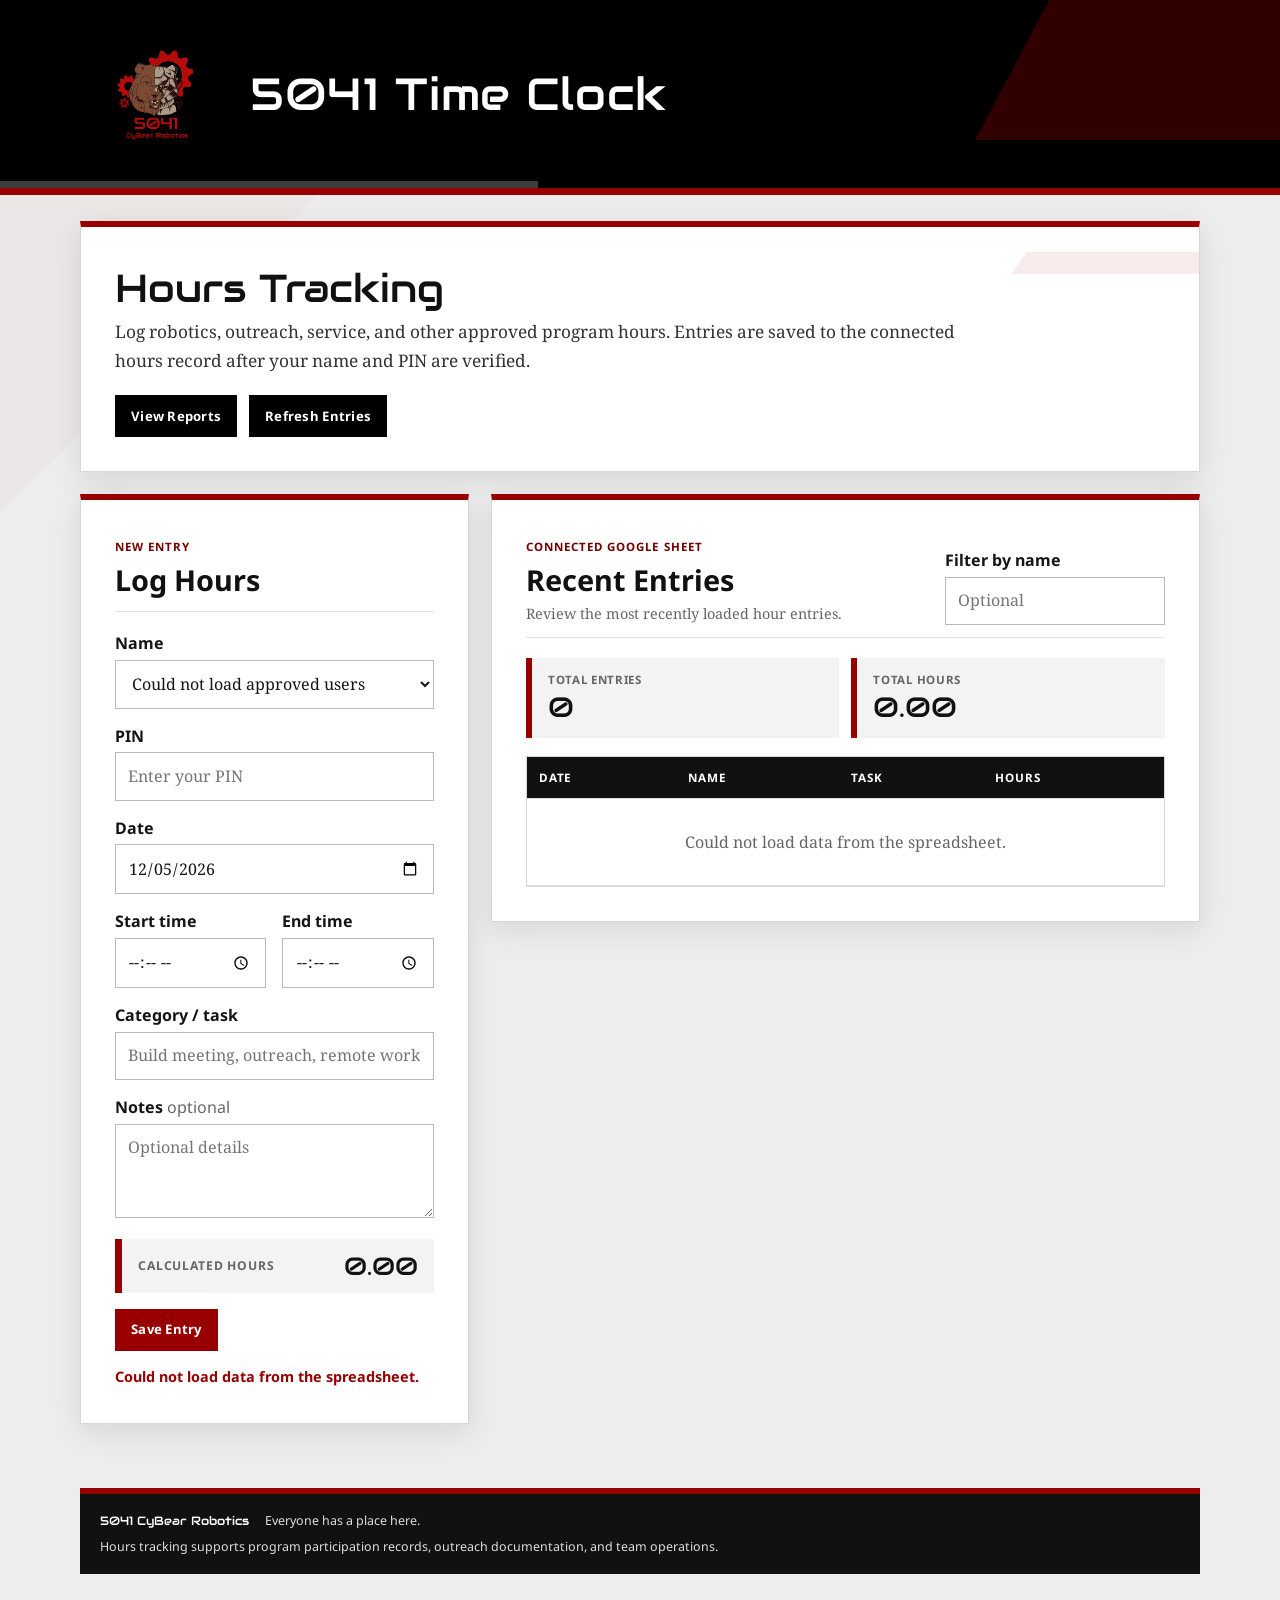
<file: index.html>
<!doctype html>
<html lang="en">
  <head>
    <meta charset="utf-8">
    <meta name="viewport" content="width=device-width, initial-scale=1">
    <meta name="theme-color" content="#980000">
    <title>5041 CyBear Robotics Hours Tracker</title>

    <link rel="preconnect" href="https://fonts.googleapis.com">
    <link rel="preconnect" href="https://fonts.gstatic.com" crossorigin>
    <link href="https://fonts.googleapis.com/css2?family=Audiowide&family=Droid+Sans:wght@400;700&family=Droid+Serif:wght@400;700&display=swap" rel="stylesheet">
    <link rel="stylesheet" href="styles.css">
  </head>

  <body class="hours-standalone">
    <header class="hours-site-header">
      <div class="hours-header-inner">
        <img class="hours-team-logo" src="assets/5041logo.png" alt="5041 CyBear Robotics logo">
        <div class="hours-header-copy">
          <h1>5041 Time Clock</h1>
        </div>
      </div>
      <div class="hours-header-stripe" aria-hidden="true"></div>
    </header>

    <main class="hours-site-main" id="main-content">
      <section class="docs-page-section hours-hero" id="overview">
        <h1 class="docs-page-title">Hours Tracking</h1>
        <p class="docs-lead">
          Log robotics, outreach, service, and other approved program hours. 
          Entries are saved to the connected hours record after your name and PIN are verified.
        </p>

        <div class="hours-page-actions" aria-label="Hours tracker actions">
          <a class="resource-link resource-link-secondary" href="report.html">View Reports</a>
          <button id="refreshBtn" class="resource-button resource-button-secondary" type="button">Refresh Entries</button>
        </div>
      </section>

      <div class="hours-content-grid">
        <section class="docs-page-section resource-section hours-form-section" id="log-hours">
          <div class="resource-section-heading">
            <div>
              <span class="resource-section-kicker">New entry</span>
              <h2>Log Hours</h2>
            </div>
          </div>

          <form id="hoursForm" class="hours-form">
            <label class="hours-field">
              <span>Name</span>
              <select id="personName" name="personName" required>
                <option value="">Loading approved users...</option>
              </select>
            </label>

            <label class="hours-field">
              <span>PIN</span>
              <input id="pin" name="pin" type="password" inputmode="numeric" autocomplete="off" placeholder="Enter your PIN" required>
            </label>

            <label class="hours-field">
              <span>Date</span>
              <input id="workDate" name="workDate" type="date" required>
            </label>

            <div class="hours-field-grid two-col">
              <label class="hours-field">
                <span>Start time</span>
                <input id="startTime" name="startTime" type="time" required>
              </label>

              <label class="hours-field">
                <span>End time</span>
                <input id="endTime" name="endTime" type="time" required>
              </label>
            </div>

            <label class="hours-field">
              <span>Category / task</span>
              <input id="task" name="task" type="text" placeholder="Build meeting, outreach, remote work...">
            </label>

            <label class="hours-field">
              <span>Notes <em>optional</em></span>
              <textarea id="notes" name="notes" rows="3" placeholder="Optional details"></textarea>
            </label>

            <div class="hours-summary-box" aria-live="polite">
              <span>Calculated hours</span>
              <strong id="calculatedHours">0.00</strong>
            </div>

            <div class="hours-form-actions">
              <button type="submit" class="resource-button">Save Entry</button>
            </div>
            <p id="formMessage" class="message" aria-live="polite"></p>
          </form>
        </section>

        <section class="docs-page-section resource-section hours-entries-section" id="recent-entries">
          <div class="resource-section-heading entries-heading">
            <div>
              <span class="resource-section-kicker">Connected Google Sheet</span>
              <h2>Recent Entries</h2>
              <p class="section-note">Review the most recently loaded hour entries.</p>
            </div>

            <label class="hours-field filter-field">
              <span>Filter by name</span>
              <input id="nameFilter" type="text" placeholder="Optional">
            </label>
          </div>

          <div class="hours-stat-grid compact-stats">
            <article>
              <span>Total entries</span>
              <strong id="totalEntries">0</strong>
            </article>
            <article>
              <span>Total hours</span>
              <strong id="totalHours">0.00</strong>
            </article>
          </div>

          <div class="table-wrap">
            <table>
              <thead>
                <tr>
                  <th>Date</th>
                  <th>Name</th>
                  <th>Task</th>
                  <th>Hours</th>
                </tr>
              </thead>
              <tbody id="entriesBody">
                <tr><td colspan="4" class="empty">No entries loaded yet.</td></tr>
              </tbody>
            </table>
          </div>
        </section>
      </div>

      <iframe name="hiddenSubmitFrame" id="hiddenSubmitFrame" title="Hidden form submit target"></iframe>
    </main>

    <footer class="hours-site-footer">
      <div>
        <strong>5041 CyBear Robotics</strong>
        <span>Everyone has a place here.</span>
      </div>
      <p>Hours tracking supports program participation records, outreach documentation, and team operations.</p>
    </footer>

    <script src="config.js"></script>
    <script src="app.js"></script>
  </body>
</html>
</file>
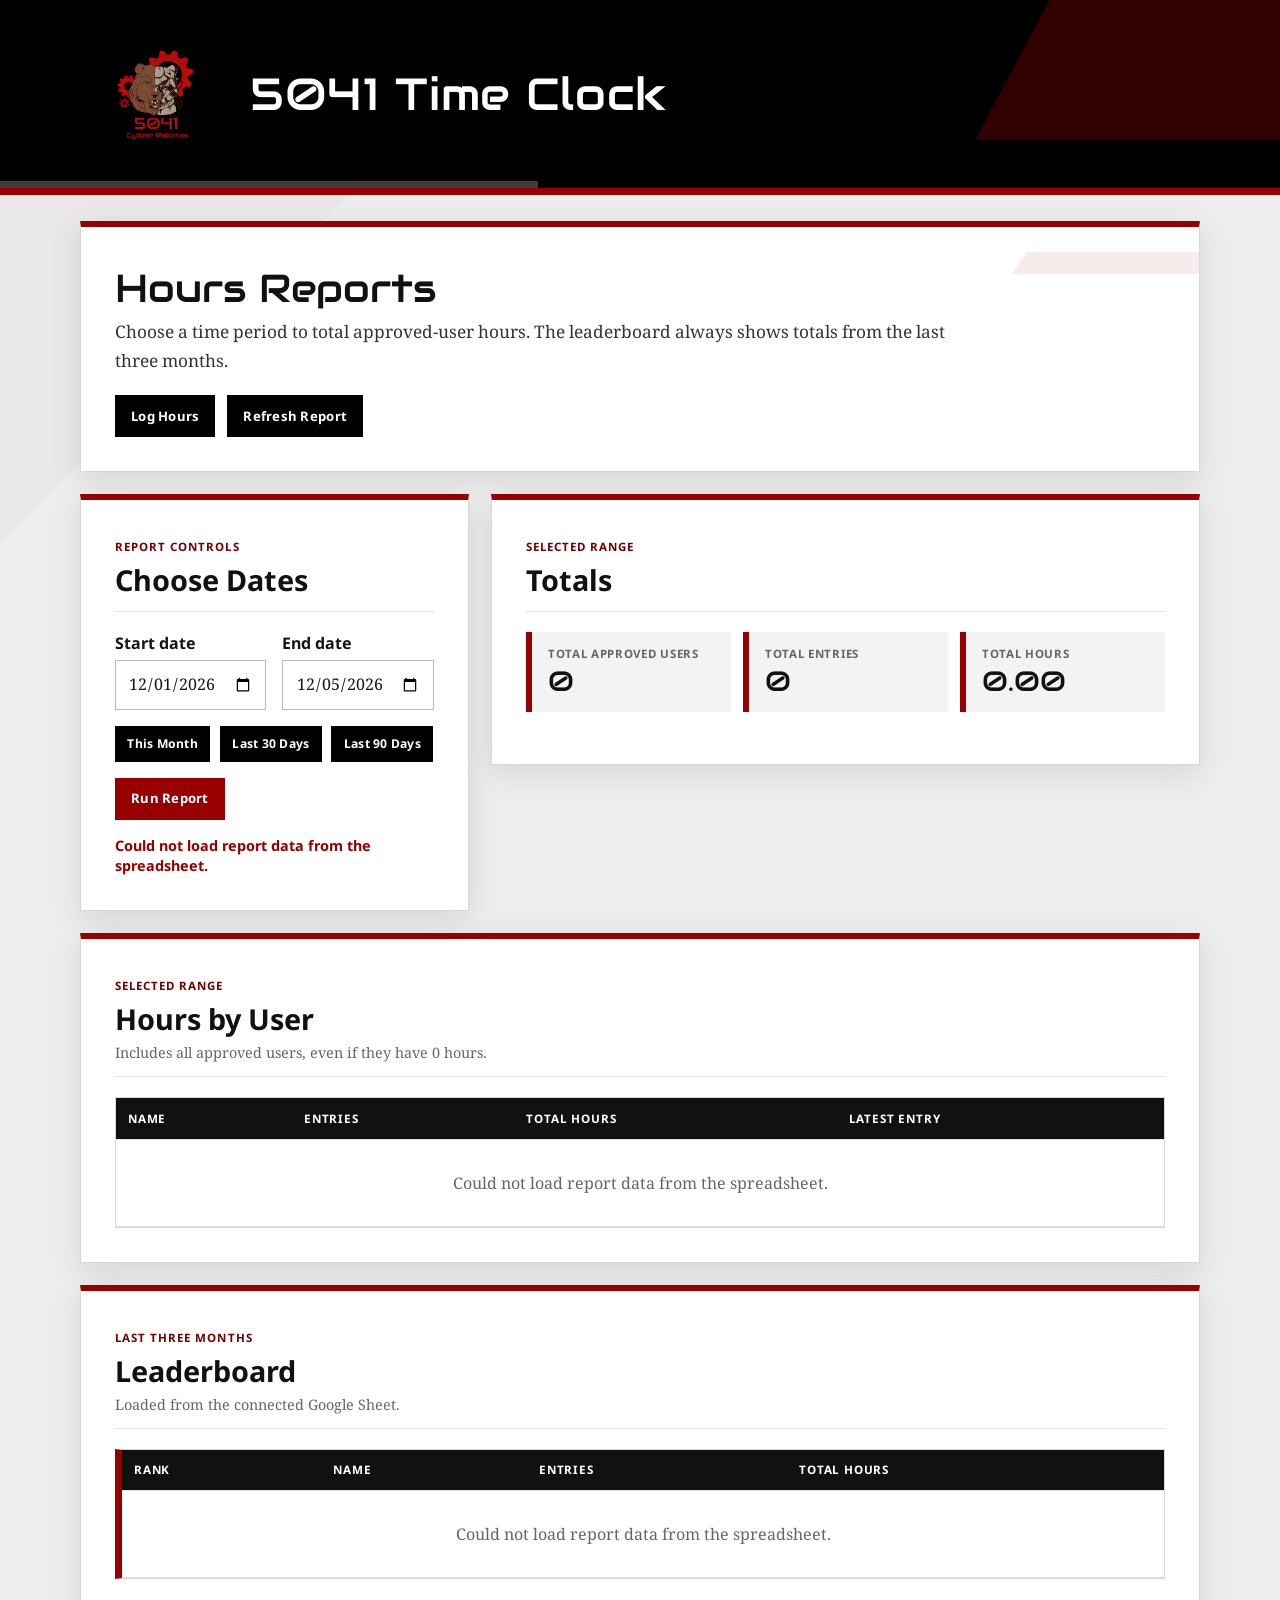
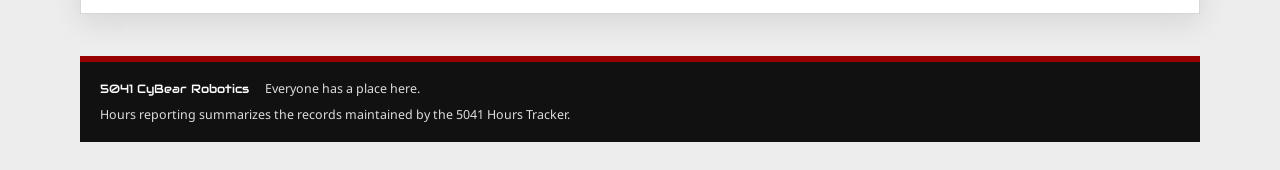
<file: report.html>
<!doctype html>
<html lang="en">
  <head>
    <meta charset="utf-8">
    <meta name="viewport" content="width=device-width, initial-scale=1">
    <meta name="theme-color" content="#980000">
    <title>5041 CyBear Robotics Hours Reports</title>

    <link rel="preconnect" href="https://fonts.googleapis.com">
    <link rel="preconnect" href="https://fonts.gstatic.com" crossorigin>
    <link href="https://fonts.googleapis.com/css2?family=Audiowide&family=Droid+Sans:wght@400;700&family=Droid+Serif:wght@400;700&display=swap" rel="stylesheet">
    <link rel="stylesheet" href="styles.css">
  </head>

  <body class="hours-standalone">
    <header class="hours-site-header">
      <div class="hours-header-inner">
        <img class="hours-team-logo" src="assets/5041logo.png" alt="5041 CyBear Robotics logo">
        <div class="hours-header-copy">
          <h1>5041 Time Clock</h1>
        </div>
      </div>
      <div class="hours-header-stripe" aria-hidden="true"></div>
    </header>

    <main class="hours-site-main" id="main-content">
      <section class="docs-page-section hours-hero" id="overview">
        <h1 class="docs-page-title">Hours Reports</h1>
        <p class="docs-lead">
          Choose a time period to total approved-user hours. The leaderboard always shows totals from the last three months.
        </p>

        <div class="hours-page-actions" aria-label="Hours report actions">
          <a class="resource-link resource-link-secondary" href="index.html">Log Hours</a>
          <button id="refreshReportBtn" class="resource-button resource-button-secondary" type="button">Refresh Report</button>
        </div>
      </section>

      <div class="report-top-grid">
        <section class="docs-page-section resource-section" id="choose-dates">
          <div class="resource-section-heading">
            <div>
              <span class="resource-section-kicker">Report controls</span>
              <h2>Choose Dates</h2>
            </div>
          </div>

          <form id="reportForm" class="hours-form report-form">
            <div class="hours-field-grid two-col">
              <label class="hours-field">
                <span>Start date</span>
                <input id="reportStartDate" type="date" required>
              </label>

              <label class="hours-field">
                <span>End date</span>
                <input id="reportEndDate" type="date" required>
              </label>
            </div>

            <div class="preset-row" aria-label="Quick date range choices">
              <button class="resource-button resource-button-secondary small-button" type="button" data-range="month">This Month</button>
              <button class="resource-button resource-button-secondary small-button" type="button" data-range="30">Last 30 Days</button>
              <button class="resource-button resource-button-secondary small-button" type="button" data-range="90">Last 90 Days</button>
            </div>

            <div class="hours-form-actions">
              <button type="submit" class="resource-button">Run Report</button>
            </div>
            <p id="reportMessage" class="message" aria-live="polite"></p>
          </form>
        </section>

        <section class="docs-page-section resource-section" id="range-summary">
          <div class="resource-section-heading">
            <div>
              <span class="resource-section-kicker">Selected range</span>
              <h2 id="selectedRangeLabel">Totals</h2>
            </div>
          </div>

          <div class="hours-stat-grid report-stats">
            <article>
              <span>Total approved users</span>
              <strong id="approvedUserCount">0</strong>
            </article>
            <article>
              <span>Total entries</span>
              <strong id="selectedEntryCount">0</strong>
            </article>
            <article>
              <span>Total hours</span>
              <strong id="selectedHoursTotal">0.00</strong>
            </article>
          </div>
        </section>
      </div>

      <section class="docs-page-section resource-section" id="hours-by-user">
        <div class="resource-section-heading">
          <div>
            <span class="resource-section-kicker">Selected range</span>
            <h2>Hours by User</h2>
            <p class="section-note">Includes all approved users, even if they have 0 hours.</p>
          </div>
        </div>

        <div class="table-wrap">
          <table>
            <thead>
              <tr>
                <th>Name</th>
                <th>Entries</th>
                <th>Total hours</th>
                <th>Latest entry</th>
              </tr>
            </thead>
            <tbody id="userTotalsBody">
              <tr><td colspan="4" class="empty">No report loaded yet.</td></tr>
            </tbody>
          </table>
        </div>
      </section>

      <section class="docs-page-section resource-section leaderboard-section" id="leaderboard">
        <div class="resource-section-heading">
          <div>
            <span class="resource-section-kicker">Last three months</span>
            <h2>Leaderboard</h2>
            <p id="leaderboardRangeLabel" class="section-note">Loaded from the connected Google Sheet.</p>
          </div>
        </div>

        <div class="table-wrap leaderboard-table-wrap">
          <table>
            <thead>
              <tr>
                <th>Rank</th>
                <th>Name</th>
                <th>Entries</th>
                <th>Total hours</th>
              </tr>
            </thead>
            <tbody id="leaderboardBody">
              <tr><td colspan="4" class="empty">No leaderboard loaded yet.</td></tr>
            </tbody>
          </table>
        </div>
      </section>
    </main>

    <footer class="hours-site-footer">
      <div>
        <strong>5041 CyBear Robotics</strong>
        <span>Everyone has a place here.</span>
      </div>
      <p>Hours reporting summarizes the records maintained by the 5041 Hours Tracker.</p>
    </footer>

    <script src="config.js"></script>
    <script src="report.js"></script>
  </body>
</html>
</file>
<file: styles.css>
:root {
  --cy-red: #980000;
  --cy-red-dark: #760000;
  --cy-black: #000000;
  --cy-gray: #666666;
  --cy-light: #f3f3f3;
  --cy-white: #ffffff;
  --cy-border: #d7d7d7;
  --cy-page: #ededed;
  --cy-success: #216c2e;
  --cy-shadow: 0 8px 28px rgba(0, 0, 0, 0.10);
}

* {
  box-sizing: border-box;
}

html {
  scroll-behavior: smooth;
  background: var(--cy-page);
}

body.hours-standalone {
  margin: 0;
  min-height: 100vh;
  background:
    linear-gradient(135deg, rgba(152, 0, 0, 0.025) 0 18%, transparent 18% 100%),
    var(--cy-page);
  color: #151515;
  font-family: "Droid Serif", Georgia, serif;
}

button,
input,
textarea,
select {
  font: inherit;
}

/* =========================================================
   Shared standalone header — matches the ROAR page
   ========================================================= */

.hours-site-header {
  position: relative;
  overflow: hidden;
  background: var(--cy-black);
  color: var(--cy-white);
  border-bottom: 7px solid var(--cy-red);
}

.hours-site-header::after {
  content: "";
  position: absolute;
  right: -65px;
  top: -10px;
  width: 330px;
  height: 150px;
  background: var(--cy-red);
  transform: skewX(-28deg);
  opacity: 0.32;
  pointer-events: none;
}

.hours-header-inner {
  position: relative;
  z-index: 2;
  width: min(1120px, calc(100% - 32px));
  margin: 0 auto;
  padding: 20px 0 18px;
  display: flex;
  align-items: center;
  gap: 20px;
}

.hours-team-logo {
  width: 150px;
  height: 150px;
  object-fit: contain;
  flex: 0 0 auto;
}

.hours-header-copy {
  min-width: 0;
}

.hours-team-name {
  display: block;
  margin-bottom: 5px;
  color: #ddd;
  font: 700 0.76rem/1.2 "Droid Sans", Arial, sans-serif;
  letter-spacing: 0.11em;
  text-transform: uppercase;
}

.hours-header-copy h1 {
  margin: 0;
  font: 400 clamp(1.75rem, 5vw, 2.8rem)/1.05 "Audiowide", "Droid Sans", sans-serif;
  letter-spacing: 0.015em;
}

.hours-header-copy p {
  margin: 7px 0 0;
  color: #ddd;
  font: 700 0.92rem/1.25 "Droid Sans", Arial, sans-serif;
}

.hours-header-stripe {
  position: absolute;
  left: 0;
  bottom: 0;
  width: 42%;
  height: 7px;
  background: #fff;
  opacity: 0.24;
}

/* =========================================================
   Main page and section system
   ========================================================= */

.hours-site-main {
  width: min(1120px, calc(100% - 32px));
  margin: 26px auto 42px;
}

.docs-page-section {
  background: #fff;
  border: 1px solid var(--cy-border);
  border-top: 6px solid var(--cy-red);
  padding: clamp(20px, 4vw, 34px);
  margin: 0 0 22px;
  box-shadow: var(--cy-shadow);
  scroll-margin-top: 20px;
}

.docs-page-section h1,
.docs-page-section h2,
.docs-page-section h3 {
  color: #111;
  font-family: "Droid Sans", Arial, sans-serif;
}

.docs-page-title {
  margin: 6px 0 8px;
  font: 400 clamp(1.75rem, 4vw, 2.45rem)/1.1 "Audiowide", "Droid Sans", sans-serif !important;
}

.docs-lead {
  max-width: 860px;
  margin: 0;
  font: 400 clamp(1rem, 2vw, 1.08rem)/1.65 "Droid Serif", Georgia, serif;
  color: #333;
}

.resource-eyebrow,
.resource-section-kicker {
  display: inline-block;
  color: var(--cy-red-dark);
  font: 700 0.72rem/1.2 "Droid Sans", Arial, sans-serif;
  text-transform: uppercase;
  letter-spacing: 0.09em;
}

.resource-section-heading {
  display: flex;
  justify-content: space-between;
  align-items: end;
  gap: 18px;
  margin-bottom: 20px;
  padding-bottom: 12px;
  border-bottom: 1px solid #e3e3e3;
}

.resource-section-heading h2 {
  margin: 4px 0 0;
  font-size: clamp(1.3rem, 2.8vw, 1.8rem);
}

.section-note {
  margin: 5px 0 0;
  color: var(--cy-gray);
  font: 400 0.9rem/1.45 "Droid Serif", Georgia, serif;
}

.hours-hero {
  position: relative;
  overflow: hidden;
}

.hours-hero::after {
  content: "";
  position: absolute;
  right: -80px;
  top: 25px;
  width: 260px;
  height: 22px;
  background: var(--cy-red);
  transform: skewX(-34deg);
  opacity: 0.08;
  pointer-events: none;
}

.hours-page-actions {
  display: flex;
  flex-wrap: wrap;
  gap: 0.75rem;
  margin-top: 1.25rem;
}

.hours-content-grid,
.report-top-grid {
  display: grid;
  grid-template-columns: minmax(300px, 0.85fr) minmax(0, 1.55fr);
  gap: 22px;
  align-items: start;
}

.hours-content-grid > .docs-page-section,
.report-top-grid > .docs-page-section {
  margin-bottom: 22px;
}

/* =========================================================
   Buttons and links
   ========================================================= */

.resource-link,
.resource-button {
  display: inline-flex;
  align-items: center;
  justify-content: center;
  gap: 5px;
  min-height: 42px;
  padding: 0.78rem 1rem;
  border: 0;
  border-radius: 0;
  background: var(--cy-red);
  color: #fff;
  text-decoration: none;
  font: 700 0.82rem/1 "Droid Sans", Arial, sans-serif;
  letter-spacing: 0.02em;
  cursor: pointer;
}

.resource-link:visited {
  color: #fff;
}

.resource-link:hover,
.resource-link:focus-visible,
.resource-button:hover,
.resource-button:focus-visible {
  background: var(--cy-black);
  color: #fff;
  outline: none;
}

.resource-link-secondary,
.resource-button-secondary {
  background: var(--cy-black);
}

.resource-link-secondary:hover,
.resource-link-secondary:focus-visible,
.resource-button-secondary:hover,
.resource-button-secondary:focus-visible {
  background: var(--cy-red);
}

.resource-button:disabled {
  background: #999;
  cursor: not-allowed;
}

.small-button {
  min-height: 36px;
  padding: 0.62rem 0.78rem;
  font-size: 0.76rem;
}

/* =========================================================
   Forms
   ========================================================= */

.hours-form {
  display: grid;
  gap: 1rem;
}

.hours-field-grid {
  display: grid;
  gap: 1rem;
}

.hours-field-grid.two-col {
  grid-template-columns: repeat(2, minmax(0, 1fr));
}

.hours-field {
  display: block;
  min-width: 0;
  margin: 0;
  font-family: "Droid Sans", Arial, sans-serif;
}

.hours-field > span {
  display: block;
  margin-bottom: 0.35rem;
  font-weight: 700;
}

.hours-field em {
  color: var(--cy-gray);
  font-style: normal;
  font-weight: 400;
}

.hours-field input,
.hours-field textarea,
.hours-field select,
input,
textarea,
select {
  width: 100%;
  box-sizing: border-box;
  border: 1px solid #b9b9b9;
  border-radius: 0;
  background: #fff;
  color: #151515;
  padding: 0.72rem 0.78rem;
  font: 1rem/1.45 "Droid Serif", Georgia, serif;
}

.hours-field textarea,
textarea {
  resize: vertical;
}

.hours-field input:focus,
.hours-field textarea:focus,
.hours-field select:focus,
input:focus,
textarea:focus,
select:focus {
  outline: 3px solid rgba(152, 0, 0, 0.2);
  outline-offset: 2px;
  border-color: var(--cy-red);
}

.filter-field {
  width: min(220px, 100%);
  flex: 0 0 auto;
}

.hours-form-actions {
  display: flex;
  flex-wrap: wrap;
  gap: 0.75rem;
}

.hours-summary-box {
  display: flex;
  align-items: center;
  justify-content: space-between;
  gap: 1rem;
  padding: 0.9rem 1rem;
  background: var(--cy-light);
  border-left: 7px solid var(--cy-red);
  font-family: "Droid Sans", Arial, sans-serif;
}

.hours-summary-box span {
  color: var(--cy-gray);
  font-size: 0.76rem;
  font-weight: 700;
  letter-spacing: 0.07em;
  text-transform: uppercase;
}

.hours-summary-box strong {
  color: #111;
  font: 400 1.55rem/1 "Audiowide", "Droid Sans", sans-serif;
}

.preset-row {
  display: flex;
  flex-wrap: wrap;
  gap: 0.6rem;
}

.message {
  min-height: 1.4rem;
  margin: 0;
  font: 700 0.9rem/1.4 "Droid Sans", Arial, sans-serif;
}

.message.error {
  color: var(--cy-red);
}

.message.success {
  color: var(--cy-success);
}

/* =========================================================
   Stats and tables
   ========================================================= */

.hours-stat-grid {
  display: grid;
  grid-template-columns: repeat(3, minmax(0, 1fr));
  gap: 0.75rem;
  margin-bottom: 1.1rem;
}

.hours-stat-grid.compact-stats {
  grid-template-columns: repeat(2, minmax(0, 1fr));
}

.hours-stat-grid article {
  min-width: 0;
  padding: 0.95rem 1rem;
  background: var(--cy-light);
  border-left: 6px solid var(--cy-red);
}

.hours-stat-grid span {
  display: block;
  margin-bottom: 0.3rem;
  color: var(--cy-gray);
  font: 700 0.72rem/1.25 "Droid Sans", Arial, sans-serif;
  letter-spacing: 0.06em;
  text-transform: uppercase;
}

.hours-stat-grid strong {
  display: block;
  color: #111;
  font: 400 clamp(1.3rem, 3vw, 1.75rem)/1.1 "Audiowide", "Droid Sans", sans-serif;
}

.table-wrap {
  overflow-x: auto;
  border: 1px solid var(--cy-border);
  background: #fff;
}

.leaderboard-table-wrap {
  border-left: 7px solid var(--cy-red);
}

table {
  width: 100%;
  border-collapse: collapse;
  font-family: "Droid Sans", Arial, sans-serif;
}

th,
td {
  text-align: left;
  padding: 0.8rem 0.75rem;
  border-bottom: 1px solid #e1e1e1;
  vertical-align: top;
}

th {
  background: #111;
  color: #fff;
  font-size: 0.73rem;
  letter-spacing: 0.07em;
  text-transform: uppercase;
}

tbody tr:nth-child(even) {
  background: #f7f7f7;
}

tbody tr:hover {
  background: #fff8f8;
}

.empty {
  padding: 2rem;
  text-align: center;
  color: var(--cy-gray);
  font-family: "Droid Serif", Georgia, serif;
}

.rank-badge {
  display: inline-grid;
  place-items: center;
  min-width: 2.2rem;
  min-height: 2rem;
  padding: 0.3rem 0.45rem;
  background: #111;
  color: #fff;
  font: 400 0.9rem/1 "Audiowide", "Droid Sans", sans-serif;
}

.leaderboard-top .rank-badge {
  background: var(--cy-red);
}

.leaderboard-top td {
  background: rgba(152, 0, 0, 0.055);
}

/* =========================================================
   Hidden submit frame
   ========================================================= */

#hiddenSubmitFrame {
  position: absolute;
  left: -9999px;
  width: 1px;
  height: 1px;
  border: 0;
  opacity: 0;
  pointer-events: none;
}

/* =========================================================
   Footer
   ========================================================= */

.hours-site-footer {
  width: min(1120px, calc(100% - 32px));
  margin: 0 auto 28px;
  padding: 18px 20px;
  background: #111;
  border-top: 6px solid var(--cy-red);
  color: #ddd;
  font: 400 0.78rem/1.45 "Droid Sans", Arial, sans-serif;
}

.hours-site-footer > div {
  display: flex;
  flex-wrap: wrap;
  gap: 8px 16px;
  align-items: baseline;
}

.hours-site-footer strong {
  color: #fff;
  font-family: "Audiowide", "Droid Sans", sans-serif;
  font-weight: 400;
}

.hours-site-footer p {
  max-width: 850px;
  margin: 8px 0 0;
}

/* =========================================================
   Responsive
   ========================================================= */

@media (max-width: 900px) {
  .hours-content-grid,
  .report-top-grid {
    grid-template-columns: 1fr;
  }

  .hours-stat-grid.report-stats {
    grid-template-columns: repeat(3, minmax(0, 1fr));
  }
}

@media (max-width: 680px) {
  .hours-header-inner {
    width: min(100% - 24px, 1120px);
    gap: 12px;
    padding: 14px 0;
  }

  .hours-team-logo {
    width: 62px;
    height: 62px;
  }

  .hours-header-copy p {
    font-size: 0.78rem;
  }

  .hours-site-main,
  .hours-site-footer {
    width: min(100% - 20px, 1120px);
  }

  .hours-site-main {
    margin-top: 14px;
  }

  .docs-page-section {
    padding: 18px 15px;
    margin-bottom: 14px;
  }

  .resource-section-heading {
    align-items: flex-start;
    flex-direction: column;
  }

  .filter-field {
    width: 100%;
  }

  .hours-field-grid.two-col,
  .hours-stat-grid,
  .hours-stat-grid.compact-stats,
  .hours-stat-grid.report-stats {
    grid-template-columns: 1fr;
  }

  .hours-page-actions,
  .hours-form-actions {
    flex-direction: column;
  }

  .resource-link,
  .resource-button {
    width: 100%;
  }

  .preset-row .resource-button {
    width: auto;
    flex: 1 1 140px;
  }
}
</file>
